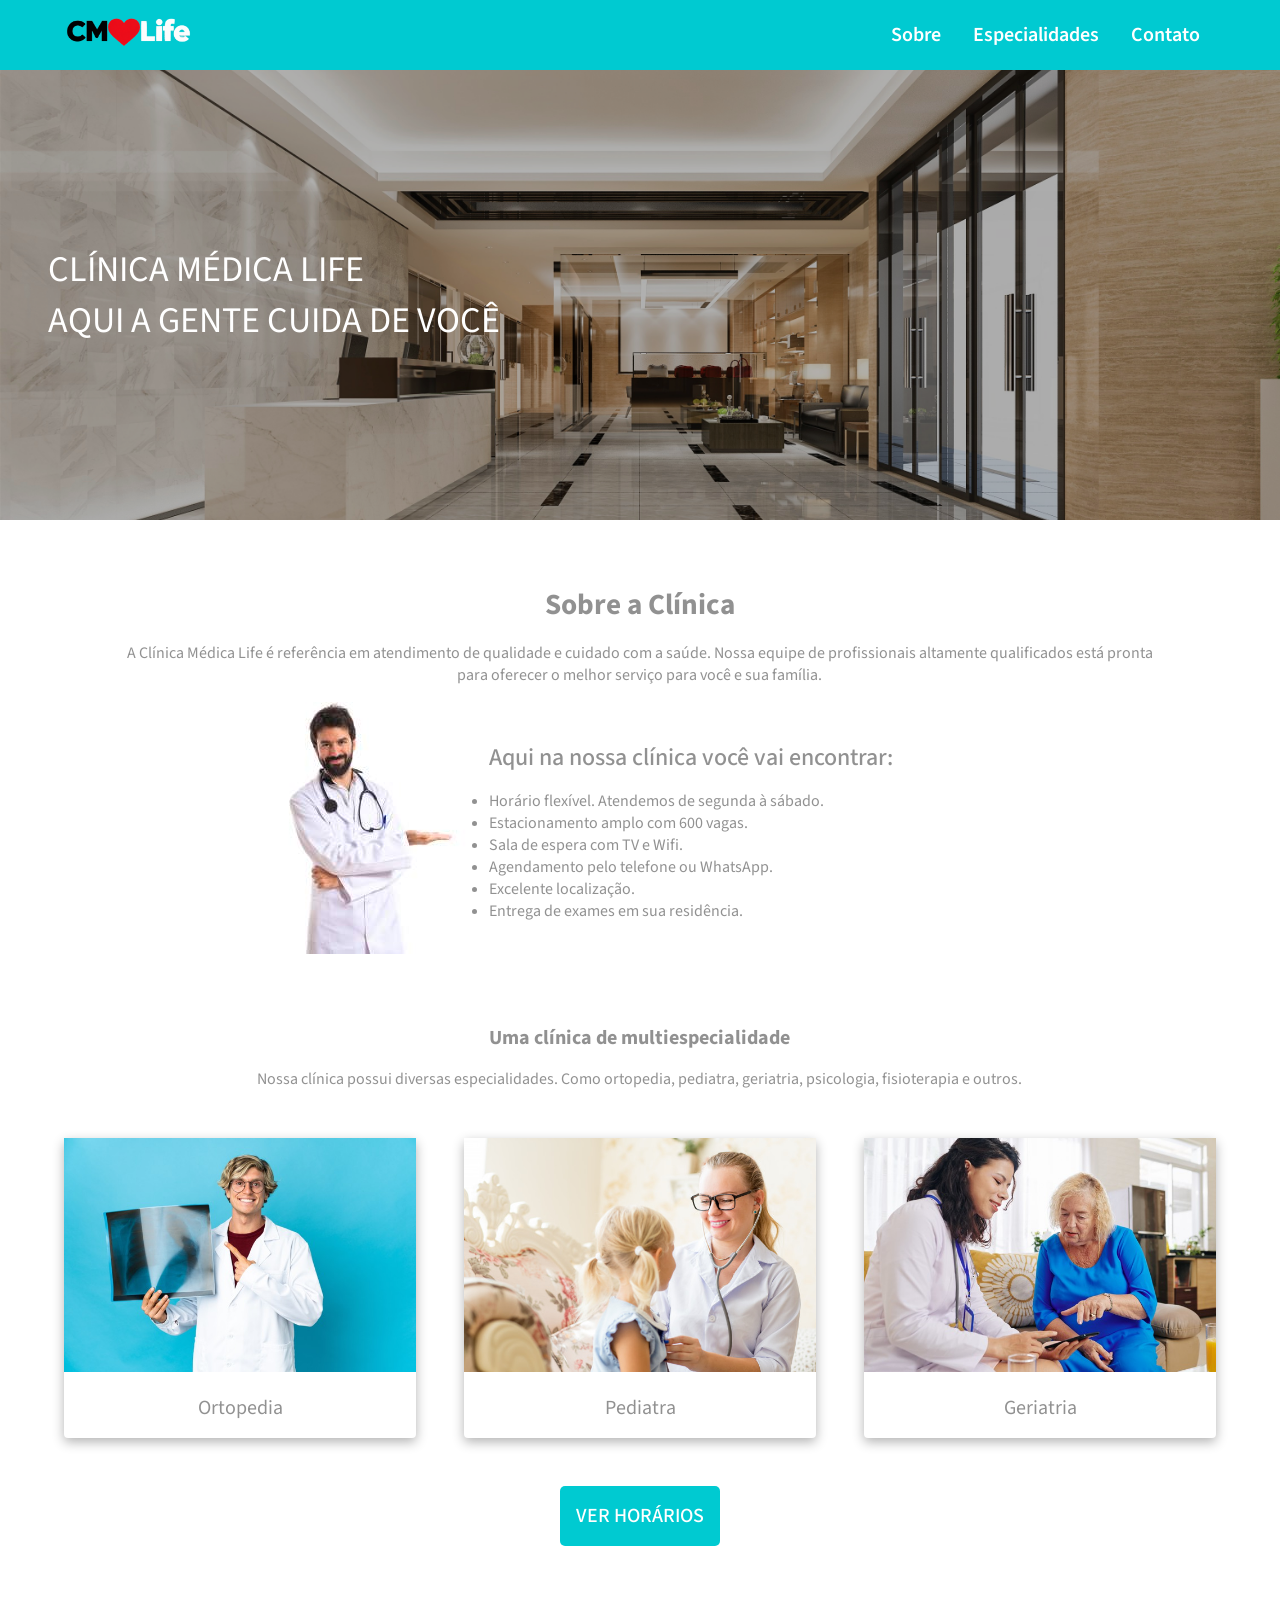
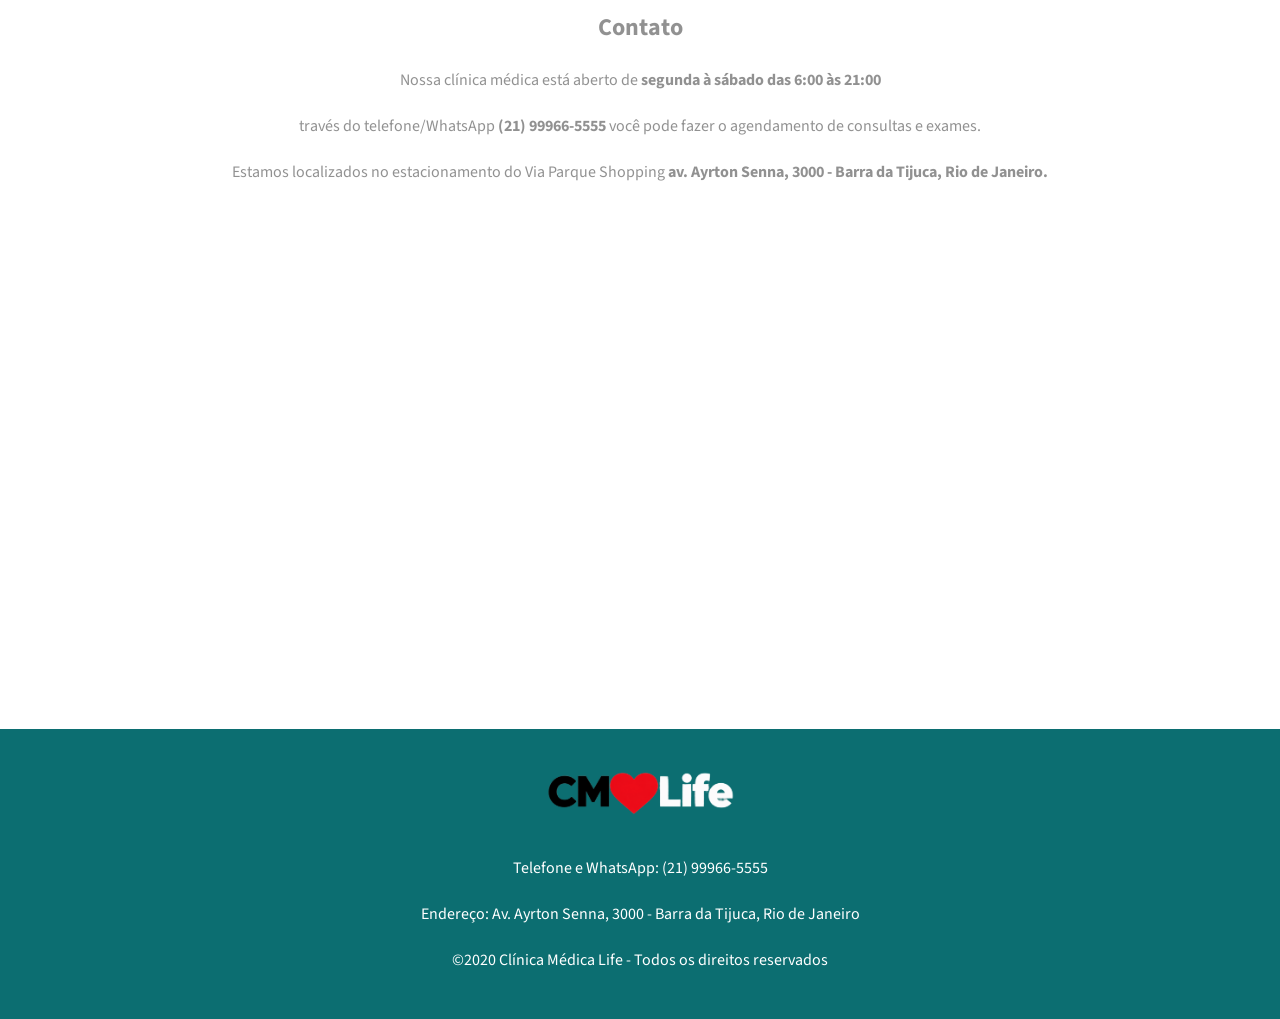
<file: index.html>
<!DOCTYPE html>
<html lang="pt-BR">
<head>
    <meta charset="UTF-8">
    <meta name="viewport" content="width=device-width, initial-scale=1.0">
    <link rel="stylesheet" href="./style/style.css">
    <link rel="stylesheet" href="./style/especialidades-style.css">
    <link rel="stylesheet" href="./style/responsivo.css">
    <link rel="preconnect" href="https://fonts.googleapis.com">
    <link rel="preconnect" href="https://fonts.gstatic.com" crossorigin>
    <link href="https://fonts.googleapis.com/css2?family=Source+Sans+3:ital,wght@0,200..900;1,200..900&display=swap" rel="stylesheet">
    <title>Clinica Médica</title>
</head>
<body>
    <header>
        <div class="container">
            <div class="logo">
                <a href="./index.html">
                    <img src="./assets/logo-novo.png" alt="Clinica Médica Life">
                </a>
            </div>
            <nav class="links-topo">
                <a href="#sobre">Sobre</a>
                <a href="./especialidades-page/especialidades.html">Especialidades</a>
                <a href="#contato">Contato</a>
            </nav>
        </div>
    </header>
    <main>
        <section class="banner">
            <div class="container">
                <h1>Clínica Médica Life</h1>
                <h1>Aqui a gente cuida de você</h1>
            </div>
        </section>
        <section class="sobre" id="sobre">
            <div class="container">
                <div class="info-texto">
                <h2>Sobre a Clínica</h2>
                <p>A Clínica Médica Life é referência em atendimento de qualidade e cuidado com a saúde. Nossa equipe de profissionais altamente qualificados está pronta para oferecer o melhor serviço para você e sua família.</p>
                </div>

                <div class="sobre-imagem">
                    <figure>
                        <img src="./assets/medico.jpg" alt="Sobre a clinica">
                    </figure>
                    <div>
                        <h3>Aqui na nossa clínica você vai encontrar:</h3>
                        <ul>
                            <li>Horário flexível. Atendemos de segunda à sábado.</li>
                            <li>Estacionamento amplo com 600 vagas.</li>
                            <li>Sala de espera com TV e Wifi.</li>
                            <li>Agendamento pelo telefone ou WhatsApp.</li>
                            <li>Excelente localização.</li>
                            <li>Entrega de exames em sua residência.</li>
                        </ul>                    
                    </div>
                </div>
            </div>
        </section>
        <section class="especialidades" id="especialidades">
            <div class="container">
                <div class="info-texto">
                    <h2>Uma clínica de multiespecialidade</h2>
                    <p>Nossa clínica possui diversas especialidades. Como ortopedia, pediatra, geriatria, psicologia, fisioterapia e outros.</p>
                </div>
                <div class="especialidades-imagem">
                    <figure>
                        <img src="./assets/ortopedia1.png" alt="Ortopedia">
                        <figcaption>Ortopedia</figcaption>
                    </figure>
                    <figure>
                        <img src="./assets/pediatra.png" alt="Pediatria">
                        <figcaption>Pediatra</figcaption>
                    </figure>
                    <figure>
                        <img src="./assets/geriatra.png" alt="Geriatria">
                        <figcaption>Geriatria</figcaption>
                    </figure>
                </div>
                <a class="botao" href="./especialidades-page/especialidades.html">Ver Horários</a>
            </div>
        </section>
        <section class="contato" id="contato">
            <div class="container">
                <div class="contato-texto">
                    <h2>Contato</h2>
                    <p>Nossa clínica médica está aberto de <strong>segunda à sábado das 6:00 às 21:00</strong></p>
                    <p>través do telefone/WhatsApp <strong>(21) 99966-5555</strong> você pode fazer o agendamento de consultas e exames.</p>
                    <p>Estamos localizados no estacionamento do Via Parque Shopping <strong>av. Ayrton Senna, 3000 - Barra da Tijuca, Rio de Janeiro.</strong></p>
                </div>

                <iframe src="https://www.google.com/maps/embed?pb=!1m18!1m12!1m3!1d3673.1179277032493!2d-43.364191100000006!3d-22.982690599999998!2m3!1f0!2f0!3f0!3m2!1i1024!2i768!4f13.1!3m3!1m2!1s0x9bda2c2293fa63%3A0x539cb07246f0e38d!2sVia%20Parque%20Shopping!5e0!3m2!1spt-BR!2sbr!4v1792603080375!5m2!1spt-BR!2sbr" width="600" height="450" style="border:0;" allowfullscreen="" loading="lazy" referrerpolicy="strict-origin-when-cross-origin"></iframe>
            </div>
        </section>
    </main>
    <footer>
        <div class="container">
            <div class="footer-imagem">
                <img src="./assets/logo-novo.png" alt="Clinica Médica Life">    
            </div>
            <div class="footer-texto">
                <p>Telefone e WhatsApp: (21) 99966-5555</p>
                <p>Endereço: Av. Ayrton Senna, 3000 - Barra da Tijuca, Rio de Janeiro</p>
                <p>©2020 Clínica Médica Life - Todos os direitos reservados</p>

            </div>
        </div>
    </footer>
</body>
</html>
</file>
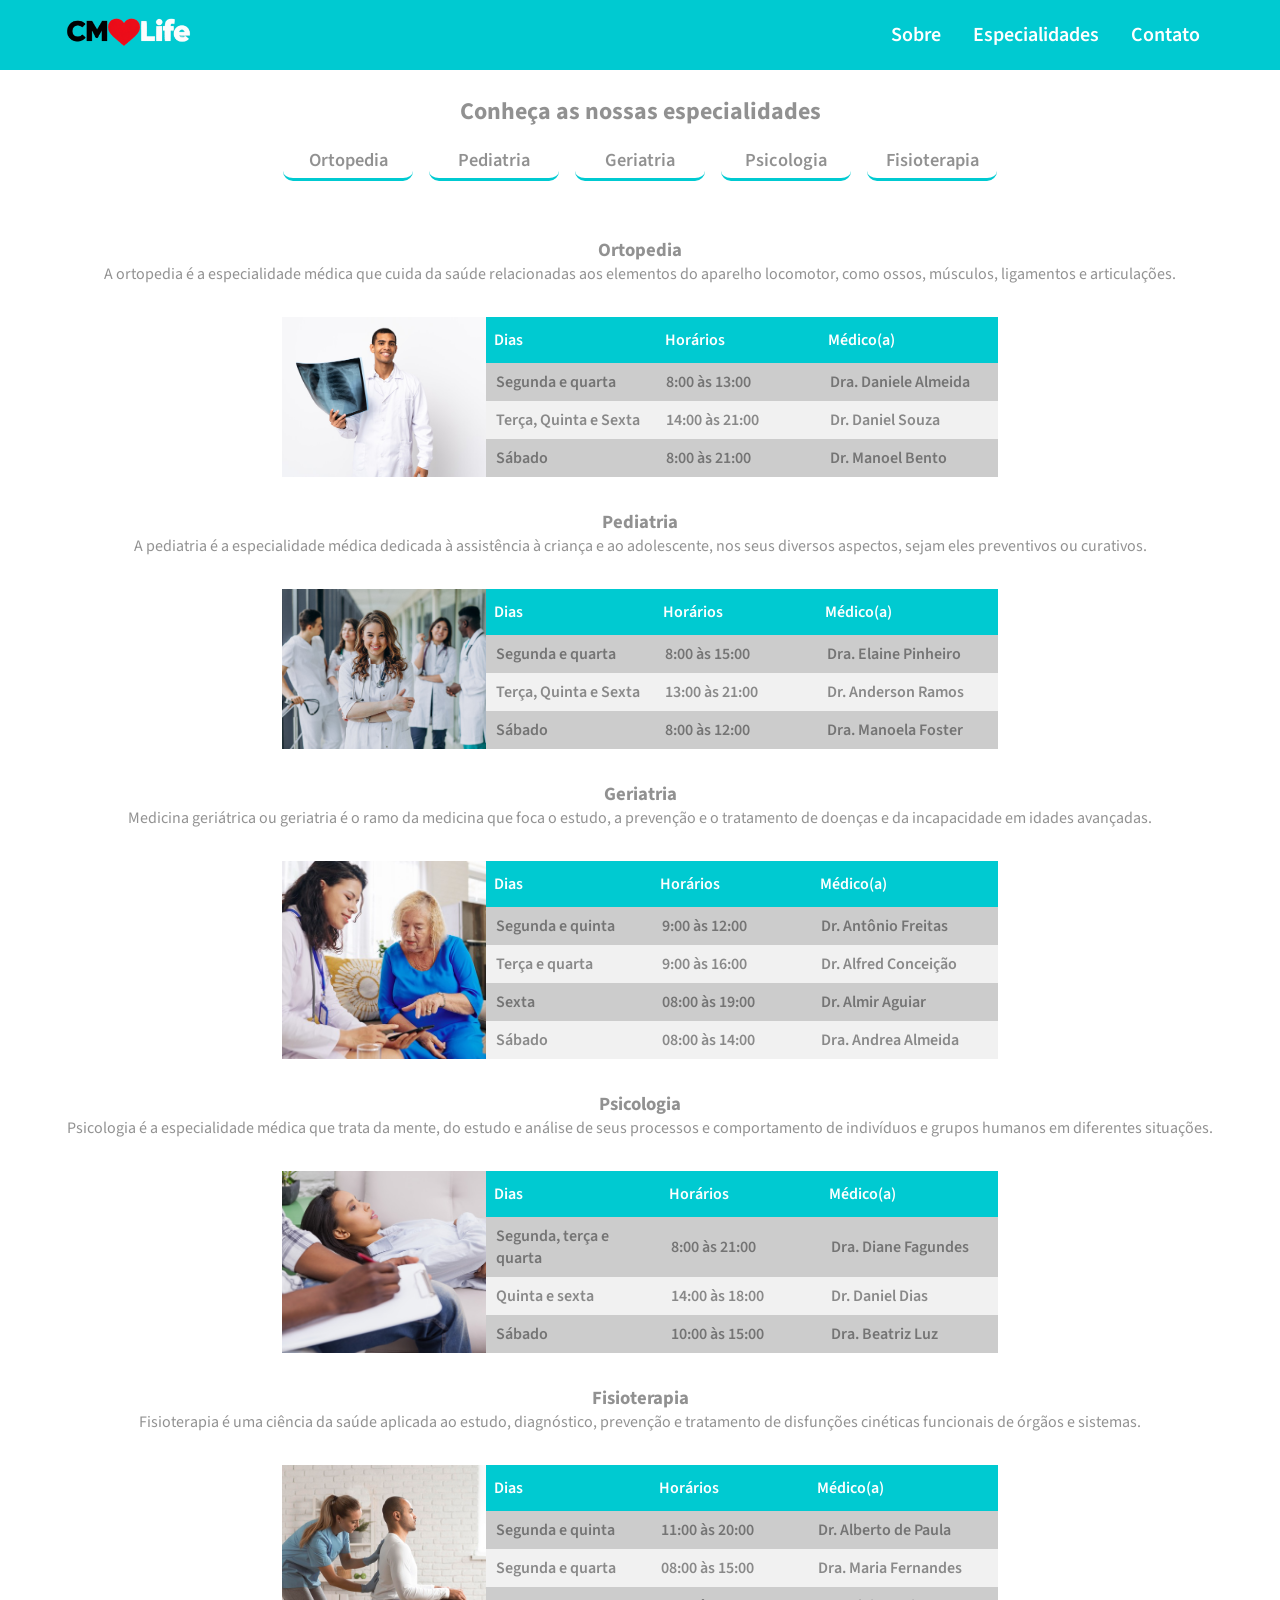
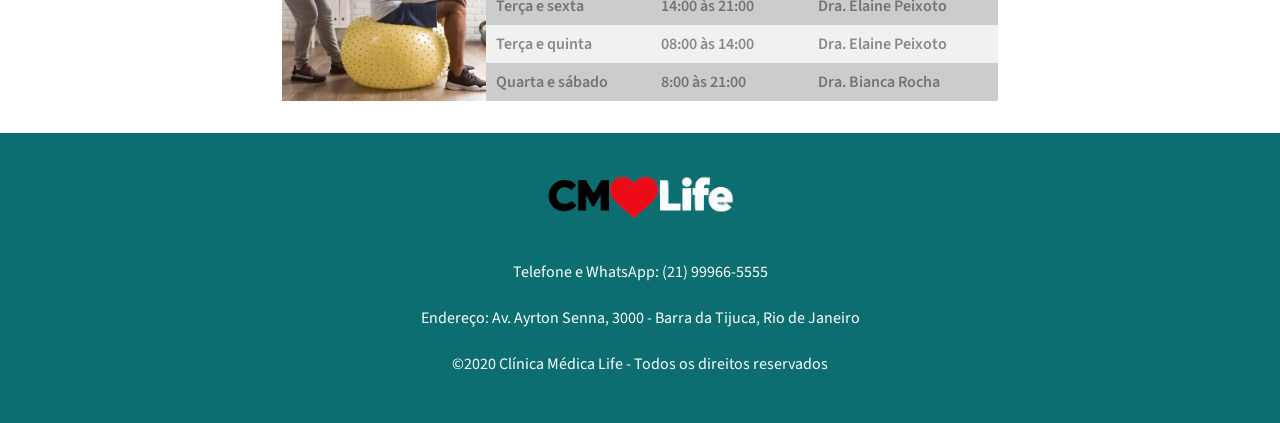
<file: especialidades-page/especialidades.html>
<!DOCTYPE html>
<html lang="pt-BR">
<head>
    <meta charset="UTF-8">
    <meta name="viewport" content="width=device-width, initial-scale=1.0">
    <link rel="stylesheet" href="../style/style.css">
    <link rel="stylesheet" href="../style/especialidades-style.css">
    <link rel="stylesheet" href="../style/responsivo.css">
    <link rel="preconnect" href="https://fonts.googleapis.com">
    <link rel="preconnect" href="https://fonts.gstatic.com" crossorigin>
    <link href="https://fonts.googleapis.com/css2?family=Source+Sans+3:ital,wght@0,200..900;1,200..900&display=swap" rel="stylesheet">
    
    <title>Clinica Médica</title>
</head>
<body>
    <header>
        <div class="container">
            <div class="logo">
                <a href="../index.html">
                    <img src="../assets/logo-novo.png" alt="Clinica Médica Life">
                </a>
            </div>
            <nav class="links-topo">
                <a href="../index.html#sobre">Sobre</a>
                <a href="../index.html#especialidades">Especialidades</a>
                <a href="../index.html#contato">Contato</a>
            </nav>
        </div>
    </header>
    <main>
        <section class="links-box">
             <h2>Conheça as nossas especialidades</h2>
            <nav class="links-especializacoes">
                <a href="#ortopedia">Ortopedia</a>
                <a href="#pediatria">Pediatria</a>
                <a href="#geriatria">Geriatria</a>
                <a href="#psicologia">Psicologia</a>
                <a href="#fisioterapia">Fisioterapia</a>            
            </nav>           
        </section>
        <section class="espcializacao-box" id="ortopedia">
            <div class="container info-texto">
                <h3>Ortopedia</h3>
                <p>A ortopedia é a especialidade médica que cuida da saúde relacionadas aos elementos do aparelho locomotor, como ossos, músculos, ligamentos e articulações.</p>

            </div>
            <div class="tabela-box">            
                <figure>
                    <img src="../assets/ortopedia.png" alt="Ortopedia">
                </figure>
                <table class="ortopedia-tabela">
                    <thead>
                        <tr>
                            <th>Dias</th>
                            <th>Horários</th>
                            <th>Médico(a)</th>
                        </tr>
                    </thead>
                    <tbody>
                        <tr>
                            <td>Segunda e quarta</td>
                            <td>8:00 às 13:00</td>
                            <td>Dra. Daniele Almeida</td>
                        </tr>
                        <tr>
                            <td>Terça, Quinta e Sexta</td>
                            <td>14:00 às 21:00</td>
                            <td>Dr. Daniel Souza</td>
                        </tr>
                        <tr>
                            <td>Sábado</td>
                            <td>8:00 às 21:00</td>
                            <td>Dr. Manoel Bento</td>
                        </tr>
                    </tbody>
                </table>
            </div>
        </section>
        <section class="espcializacao-box" id="pediatria">
            <div class="container info-texto">
                <h3>Pediatria</h3>
                <p>A pediatria é a especialidade médica dedicada à assistência à criança e ao adolescente, nos seus diversos aspectos, sejam eles preventivos ou curativos.</p>
            </div>

            <div class="tabela-box">
                <figure>
                    <img src="../assets/pediatra2.png" alt="Pediatria">
                </figure>

                <table class="pediatria-tabela">
                    <thead>
                        <tr>
                            <th>Dias</th>
                            <th>Horários</th>
                            <th>Médico(a)</th>
                        </tr>
                    </thead>
                    <tbody>
                        <tr>
                            <td>Segunda e quarta</td>
                            <td>8:00 às 15:00</td>
                            <td>Dra. Elaine Pinheiro</td>
                        </tr>
                        <tr>
                            <td>Terça, Quinta e Sexta</td>
                            <td>13:00 às 21:00</td>
                            <td>Dr. Anderson Ramos</td>
                        </tr>
                        <tr>
                            <td>Sábado</td>
                            <td>8:00 às 12:00</td>
                            <td>Dra. Manoela Foster</td>
                        </tr>
                    </tbody>
                </table>
            </div>
        </section>
        <section class="espcializacao-box" id="geriatria">
            <div class="container info-texto">
                <h3>Geriatria</h3>
                <p>Medicina geriátrica ou geriatria é o ramo da medicina que foca o estudo, a prevenção e o tratamento de doenças e da incapacidade em idades avançadas.</p>
            </div>

            <div class="tabela-box">
                <figure>
                    <img src="../assets/geriatra.png" alt="Geriatria">
                </figure>

                <table class="geriatria-tabela">
                    <thead>
                        <tr>
                            <th>Dias</th>
                            <th>Horários</th>
                            <th>Médico(a)</th>
                        </tr>
                    </thead>
                    <tbody>
                        <tr>
                            <td>Segunda e quinta</td>
                            <td>9:00 às 12:00</td>
                            <td>Dr. Antônio Freitas</td>
                        </tr>
                        <tr>
                            <td>Terça e quarta</td>
                            <td>9:00 às 16:00</td>
                            <td>Dr. Alfred Conceição</td>
                        </tr>
                        <tr>
                            <td>Sexta</td>
                            <td>08:00 às 19:00</td>
                            <td>Dr. Almir Aguiar</td>
                        </tr>
                        <tr>
                            <td>Sábado</td>
                            <td>08:00 às 14:00</td>
                            <td>Dra. Andrea Almeida</td>
                        </tr>
                    </tbody>
                </table>
            </div>
        </section>
        <section class="espcializacao-box" id="psicologia">
            <div class="container info-texto">
                <h3>Psicologia</h3>
                <p>Psicologia é a especialidade médica que trata da mente, do estudo e análise de seus processos e comportamento de indivíduos e grupos humanos em diferentes situações.</p>
            </div>

            <div class="tabela-box">
                <figure>
                    <img src="../assets/psicologo.png" alt="Psicologia">
                </figure>

                <table class="psicologia-tabela">
                    <thead>
                        <tr>
                            <th>Dias</th>
                            <th>Horários</th>
                            <th>Médico(a)</th>
                        </tr>
                    </thead>
                    <tbody>
                        <tr>
                            <td>Segunda, terça e quarta</td>
                            <td>8:00 às 21:00</td>
                            <td>Dra. Diane Fagundes</td>
                        </tr>
                        <tr>
                            <td>Quinta e sexta</td>
                            <td>14:00 às 18:00</td>
                            <td>Dr. Daniel Dias</td>
                        </tr>
                        <tr>
                            <td>Sábado</td>
                            <td>10:00 às 15:00</td>
                            <td>Dra. Beatriz Luz</td>
                        </tr>
                    </tbody>
                </table>
            </div>
        </section>
        <section class="espcializacao-box" id="fisioterapia">
            <div class="container info-texto">
                <h3>Fisioterapia</h3>
                <p>Fisioterapia é uma ciência da saúde aplicada ao estudo, diagnóstico, prevenção e tratamento de disfunções cinéticas funcionais de órgãos e sistemas.</p>
            </div>

            <div class="tabela-box">
                <figure>
                    <img src="../assets/fisioterapia.png" alt="Fisioterapia">
                </figure>

                <table class="fisioterapia-tabela">
                    <thead>
                        <tr>
                            <th>Dias</th>
                            <th>Horários</th>
                            <th>Médico(a)</th>
                        </tr>
                    </thead>
                    <tbody>
                        <tr>
                            <td>Segunda e quinta</td>
                            <td>11:00 às 20:00</td>
                            <td>Dr. Alberto de Paula</td>
                        </tr>
                        <tr>
                            <td>Segunda e quarta</td>
                            <td>08:00 às 15:00</td>
                            <td>Dra. Maria Fernandes</td>
                        </tr>
                        <tr>
                            <td>Terça e sexta</td>
                            <td>14:00 às 21:00</td>
                            <td>Dra. Elaine Peixoto</td>
                        </tr>
                        <tr>
                            <td>Terça e quinta</td>
                            <td>08:00 às 14:00</td>
                            <td>Dra. Elaine Peixoto</td>
                        </tr>
                        <tr>
                            <td>Quarta e sábado</td>
                            <td>8:00 às 21:00</td>
                            <td>Dra. Bianca Rocha</td>
                        </tr>
                    </tbody>
                </table>
            </div>
        </section>
      

    </main>
     <footer>
        <div class="container">
            <div class="footer-imagem">
                <img src="../assets/logo-novo.png" alt="Clinica Médica Life">    
            </div>
            <div class="footer-texto">
                <p>Telefone e WhatsApp: (21) 99966-5555</p>
                <p>Endereço: Av. Ayrton Senna, 3000 - Barra da Tijuca, Rio de Janeiro</p>
                <p>©2020 Clínica Médica Life - Todos os direitos reservados</p>

            </div>
        </div>
    </footer>
</body>
</html>
</file>
<file: style/style.css>
:root{
    --cor-fonte: #0000006e;
    --cor-topo: #00cad1;
    --cor-footer: #0c6e71;
    --cor-branca: #fff;

}



*{
    margin: 0;
    padding: 0;
    box-sizing: border-box;
    font-family: "Source Sans 3", sans-serif;
    color: var(--cor-fonte);
    scroll-behavior: smooth
}

.container{
    width: 60%;
}

/* ==========================================================================
   Seção Topo
   ========================================================================== */

header{
    display: flex;
    width: 100%;
    align-items: center;
    justify-content: center;
    background-color: var(--cor-topo);
}

 header .container{
    display: flex;
    justify-content: space-between;
    align-items: center;
}

header img{
    width: 8rem;
}

.links-topo{
    display: flex;
    align-items: center;
    gap: 2rem;
    font-size: 1.25rem;
}

.links-topo a{
    text-decoration: none;
    color: var(--cor-branca);
    transition: 0.3s;
    font-weight: 600;
}

.links-topo a:hover{
    color: var(--cor-footer);
}

/* ==========================================================================
   Seção Banner
   ========================================================================== */



.banner{
    display: flex;
    align-items: center;
    justify-content: center;
    background-image: url("../assets/recepcao.png");
    background-size: cover;
    background-position: center;
    height: 60vh;
}

.banner h1{
    color: var(--cor-branca);
    font-size: 3rem;
    width: 50%;
    text-transform: uppercase;
    font-weight: 400;
}

/* ==========================================================================
   Seção Sobre
   ========================================================================== */

.sobre{
    display: flex;
    align-items: center;
    justify-content: center;
    gap: 2rem;
    margin: 4rem 0;
}

.sobre .container{
    display: flex;
    flex-direction: column;
    align-items: center;
    gap: 1rem;
}

.info-texto{
    width: 50%;
    text-align: center;
}

.info-texto h2{
    font-size: 2rem;
    margin-bottom: 1rem;
}

.sobre-texto p{
    line-height: 1.5rem;
}

.sobre-imagem{
    display: flex;
    justify-content: center;
    width: 50%;
    align-items: center;
    gap: 1rem;
}

/* ==========================================================================
   Seção Especialidades
   ========================================================================== */


.especialidades{
    display: flex;
    align-items: center;
    justify-content: center;
    gap: 2rem;
    margin: 4rem 0;
}

.especialidades .container{
    display: flex;
    flex-direction: column;
    align-items: center;
    gap: 1rem;
}

.especialidades-imagem{
    display: flex;
    align-items: center;
    justify-content: space-evenly;
    gap: 1rem;
    width: 100%;
    margin-top: 2rem;
}

.especialidades-imagem figure{
    background-color: var(--cor-branca);
    border-radius: 4px;
    box-shadow: 0px 4px 12px rgba(0, 0, 0, 0.3);
}

.especialidades-imagem figcaption{
    font-size: 1.25rem;
    text-align: center;
    padding: 1rem;
    font-weight: 400;
    color: var(--cor-fonte);
}

.especialidades-imagem img{
    width: 100%;
}

.botao{
    margin-top: 2rem;
    background-color: var(--cor-topo);
    text-decoration: none;
    font-size: 1.25rem;
    padding: 1rem;
    border-radius: 5px;
    color: var(--cor-branca);
    font-weight: 500;
    text-transform: uppercase;
}


/* ==========================================================================
   Seção Contato
   ========================================================================== */

.contato{
    display: flex;
    align-items: center;
    justify-content: center;
    gap: 2rem;
    margin: 4rem 0;
}

.contato .container{
    display: flex;
    flex-direction: column;
    align-items: center;
    gap: 1rem;
}

.contato-texto{
    display: flex;
    flex-direction: column;
    align-items: center;
    justify-content: center;
    gap: 1.5rem;
    text-align: center;
    margin-bottom: 1rem;
}

.contato iframe{
    width: 100%;
}


/* ==========================================================================
   Seção Footer
   ========================================================================== */


footer{
    display: flex;
    align-items: center;
    justify-content: center;
    gap: 2rem;
    padding: 1rem;
    background-color: var(--cor-footer);
}

footer .container{
    display: flex;
    flex-direction: column;
    align-items: center;
    gap: 1rem;
}
.footer-imagem {
    display: flex;
    align-items: center;
    justify-content: center;
}

.footer-imagem img{
    width: 12rem;
}

.footer-texto{
    display: flex;
    flex-direction: column;
    align-items: center;
    justify-content: center;
    gap: 1.5rem;
    margin-bottom: 2rem;
}

.footer-texto p{
    color: var(--cor-branca);
    font-size: 1rem;
    text-align: center;
    gap: 1rem;
}
</file>
<file: style/especialidades-style.css>
:root{
    --cor-fonte: #0000006e;
    --cor-topo: #00cad1;
    --cor-footer: #0c6e71;
    --cor-branca: #fff;
    --cor-tabelas-par: #f1f1f1;
    --cor-tabela-impar: #ccc;


}


/* ==========================================================================
   Seção links
   ========================================================================== */

.links-box{
    display: flex;
    flex-direction: column;
    align-items: center;
    justify-content: center;
    padding: 1.5rem 0;

}

.links-box h2{
    margin-bottom: 0.75rem;
    font-size: 1.5rem;
}

.links-especializacoes{
    display: flex;
    justify-content: space-around;
    align-items: center;
    gap: 1rem;
}

.links-especializacoes a{
    display: inline-flex;
    justify-content: center;
    align-items: center;
    min-width: 8.125rem;
    padding: 3px 6px;
    box-sizing: border-box;
    text-decoration: none;
    border-bottom: solid 3px var(--cor-topo);
    border-radius: 10px;
    font-weight: 600;
    font-size: 1.15rem;
    transition: font-size 0.3s ease;
    height: 40px; 
}

.links-especializacoes a:hover{
     font-size: 1.4rem;
}


/* ==========================================================================
   Seção Tabelas
   ========================================================================== */

.espcializacao-box{
    display: flex;
    flex-direction: column;
    justify-content: center;
    align-items: center;
    width: 100%;
    margin: 2rem 0;
}

.tabela-box{
    display: flex;
    align-items: stretch;
    justify-content: center;
    width: 80%;
    margin-top: 2rem;
}

.tabela-box figure{
    width: 20%;
    height: auto;
    margin: 0;
}

.tabela-box figure img{
    display: block;
    width: 100%;
    height: 100%;
    object-fit: cover;
}

table{
    width: 50%;
    border-collapse: collapse;
    border-spacing: 0
}

th{
    background-color: var(--cor-topo);
    color: var(--cor-branca);
    padding: 0.75rem 0.5rem;
    font-weight: 600;
    text-align: left;
    width: 1rem;    
}

td{
    padding: 0.5rem 0.6rem;
    font-weight: 600;
    text-align: left;
    width: 1rem;
}

tbody tr:nth-child(even) {
    background-color:var(--cor-tabelas-par);
}

tbody tr:nth-child(odd) {
    background-color: var(--cor-tabela-impar);
}
</file>
<file: style/responsivo.css>
:root{
    --cor-fonte: #0000006e;
    --cor-topo: #00cad1;
    --cor-footer: #0c6e71;
    --cor-branca: #fff;

}

/* ================================================================================== 
   CELULAR
   ==================================================================================  */

@media (max-width: 425px) {

    .container{
        width: 100%;
    }

/* ==========================================================================
   Seção Topo
   ========================================================================== */


    header{
        width: 100%;
    }

    header .container{
        flex-direction: column;
        width: 90%;
        align-items: normal;

    }

    header .logo{
      text-align: center;
    }

    .links-topo{
        border-top: solid 1px var(--cor-fonte);
        padding: 15px 0;
        display: flex;
        justify-content: center;
    }

/* ==========================================================================
   Seção Banner
   ========================================================================== */



    .banner{
        height: 40vh;
        justify-content: normal;

    }
    
    .banner h1{
        font-size: 2rem;
        width: 100%;
    }
/* ==========================================================================
   Seção Sobre
   ========================================================================== */

    .sobre{
        justify-content: normal;
    }

    .info-texto{
        width: 90%;
    }

    .sobre .info-texto h2{
        font-size: 1.5rem;
    }

    .sobre-imagem{
        width: 90%;
    }

    .sobre-imagem figure{
        display: none;
    }

    .sobre-imagem div{
        width: 90%;
        display: flex;
        align-items: center;
        flex-direction: column;
    }

    .sobre-imagem h3{
        font-weight: 500;
        margin-bottom: 15px;
        font-size: 1.25rem;
    }

    .sobre-imagem ul{
        width: 80%;
    }

/* ==========================================================================
   Seção Especialidades
   ========================================================================== */

   .info-texto h2{
    font-size: 1.25rem;
   }

   .especialidades-imagem{
    flex-direction: column;
    width: 80%;
    gap: 3rem;       
   }

/* ==========================================================================
   Seção Contato
   ========================================================================== */

   .contato .container{
    width: 85%;
   }


/* ==========================================================================
   Seção Tabelas
   ========================================================================== */

   .links-box h2{
    font-size: 1.25rem;

   }

   .links-especializacoes{
    flex-wrap: wrap;
   }

   .links-especializacoes a{
    min-width: 3rem;
    font-size: 1rem;
   }

   .links-especializacoes a:hover{
     font-size: 1.15rem;
    }

     .tabela-box{
        width: 90%;
     }

    .tabela-box figure{
        display: none;
    }

    table{
        width: 100%;
    }

}

/* ================================================================================== 
   TABLET
   ==================================================================================  */

@media (min-width: 426px) and (max-width:768px) {

        .container{
        width: 100%;
    }

/* ==========================================================================
   Seção Topo
   ========================================================================== */


    header{
        width: 100%;
    }

    header .container{
        width: 100%;
        justify-content: space-between;

    }

    .links-topo{
        margin-right: 1rem;
    }

/* ==========================================================================
   Seção Banner
   ========================================================================== */

    .banner{
        height: 50vh;
        justify-content: normal;

    }
    
    .banner h1{
        font-size: 2.25rem;
        width: 100%;
        margin-left: 1rem;
    }
/* ==========================================================================
   Seção Sobre
   ========================================================================== */

    .sobre{
        justify-content: normal;
    }

    .info-texto{
        width: 90%;
    }

    .sobre .info-texto h2{
        font-size: 1.825rem;    
    }

    .sobre-imagem{
        width: 90%;
        justify-content: center;
    }

    .sobre-imagem figure{
        display: none;
    }

    .sobre-imagem div{
        width: 60%;
        display: flex;
        align-items: center;
        flex-direction: column;
        justify-content: center;
    }

    .sobre-imagem h3{
        font-weight: 500;
        margin-bottom: 15px;
        font-size: 1.5rem;
    }

    .sobre-imagem ul{
        width: 90%;
    }

/* ==========================================================================
   Seção Especialidades
   ========================================================================== */

   .info-texto h2{
    font-size: 1.25rem;
   }

   .especialidades-imagem{
    flex-direction: row;
    flex-wrap: wrap;
    width: 100%;
    gap: 3rem;       
   }

   .especialidades-imagem figure{
    width: 40%;
   }

/* ==========================================================================
   Seção Contato
   ========================================================================== */

   .contato .container{
    width: 100%;
   }

   .contato-texto{
    width: 80%;
   }

   .contato iframe{
    width: 95%;
   }

/* ==========================================================================
   Seção Tabelas
   ========================================================================== */

   .links-box h2{
    font-size: 1.5rem;

   }

   .links-especializacoes{
    flex-wrap: wrap;
    gap: 1rem;
   }

   .links-especializacoes a{
    min-width: 3rem;
    font-size: 1.15rem;
   }

   .links-especializacoes a:hover{
     font-size: 1.3rem;
    }

     .tabela-box{
        width: 90%;
     }

    .tabela-box figure{
        display: none;
    }

    table{
        width: 100%;
    }
   
    
}

/* ================================================================================== 
   Telas
   ==================================================================================  */

@media (min-width: 769px) and (max-width: 1440px) {

    .container{
        width: 90%;
    }

/* ==========================================================================
   Seção Topo
   ========================================================================== */


    header{
        width: 100%;
    }

    header .container{
        width: 90%;
        justify-content: space-between;

    }

    .links-topo{
        margin-right: 1rem;
    }

/* ==========================================================================
   Seção Banner
   ========================================================================== */

    .banner{
        height: 50vh;
        justify-content: normal;

    }
    
    .banner h1{
        font-size: 2.25rem;
        width: 100%;
        margin-left: 3rem;
    }
/* ==========================================================================
   Seção Sobre
   ========================================================================== */

    
    .info-texto{
        width: 90%;
    }

    .sobre .info-texto h2{
        font-size: 1.825rem;    
    }

    .sobre-imagem{
        width: 90%;
        justify-content: center;
    }

    .sobre-imagem div{
        width: 50%;
        display: flex;
        align-items: flex-start;
        flex-direction: column;
        justify-content: center;
    }

    .sobre-imagem h3{
        font-weight: 500;
        margin-bottom: 15px;
        font-size: 1.5rem;
    }

    .sobre-imagem ul{
        width: 90%;
    }

/* ==========================================================================
   Seção Especialidades
   ========================================================================== */

   .info-texto h2{
    font-size: 1.25rem;
   }

   .especialidades-imagem{
    flex-direction: row;
    width: 100%;
    gap: 3rem;       
   }

   .especialidades-imagem figure{
    width: 33%;
   }

/* ==========================================================================
   Seção Contato
   ========================================================================== */

   .contato .container{
    width: 100%;
   }

   .contato-texto{
    width: 80%;
   }

   .contato iframe{
    width: 95%;
   }
   
    
}
</file>
